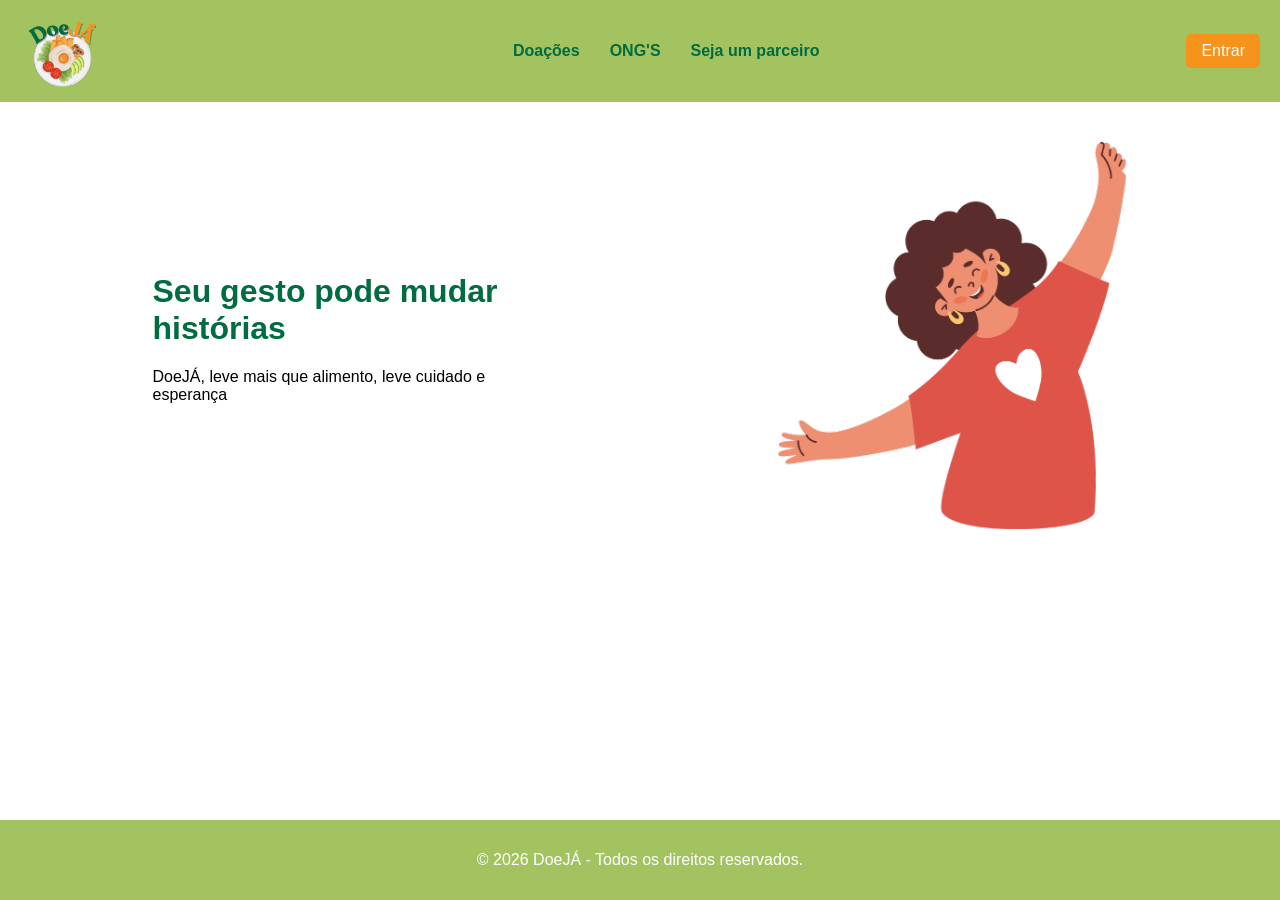
<file: index.html>
<!DOCTYPE html>
<html lang="pt-br">
<head>
    <meta charset="UTF-8">
    <meta name="viewport" content="width=device-width, initial-scale=1.0">
    <link rel="stylesheet" href="style.css">
    <title>DoeJÁ</title>
</head>
<body>

    <header>    
        <div id="cabecalho">
            <a href="index.html"><img src="assets/logo.svg" alt="Logo DoeJÁ"></a>
            <nav id="menu">
                <ul>
                    <li><a href="doacoes.html">Doações</a></li>
                    <li><a href="#">ONG'S</a></li>
                    <li><a href="parceiro.html">Seja um parceiro</a></li>
                </ul>
            </nav>
            <a href="login.html" id="btn-entrar">Entrar</a>
        </div>
    </header>

    <main>
        <div id="conteudo">
            <div>
                <h1>Seu gesto pode mudar histórias</h1>
                <p>DoeJÁ, leve mais que alimento, leve cuidado e esperança</p>
            </div>
            <img src="assets/mulher.svg" alt="Imagem">
        </div>
    </main>

    <footer>
        <div id="rodape">
            <p>&copy; 2026 DoeJÁ - Todos os direitos reservados.</p>
        </div>
    </footer>

</body>
</html>
</file>
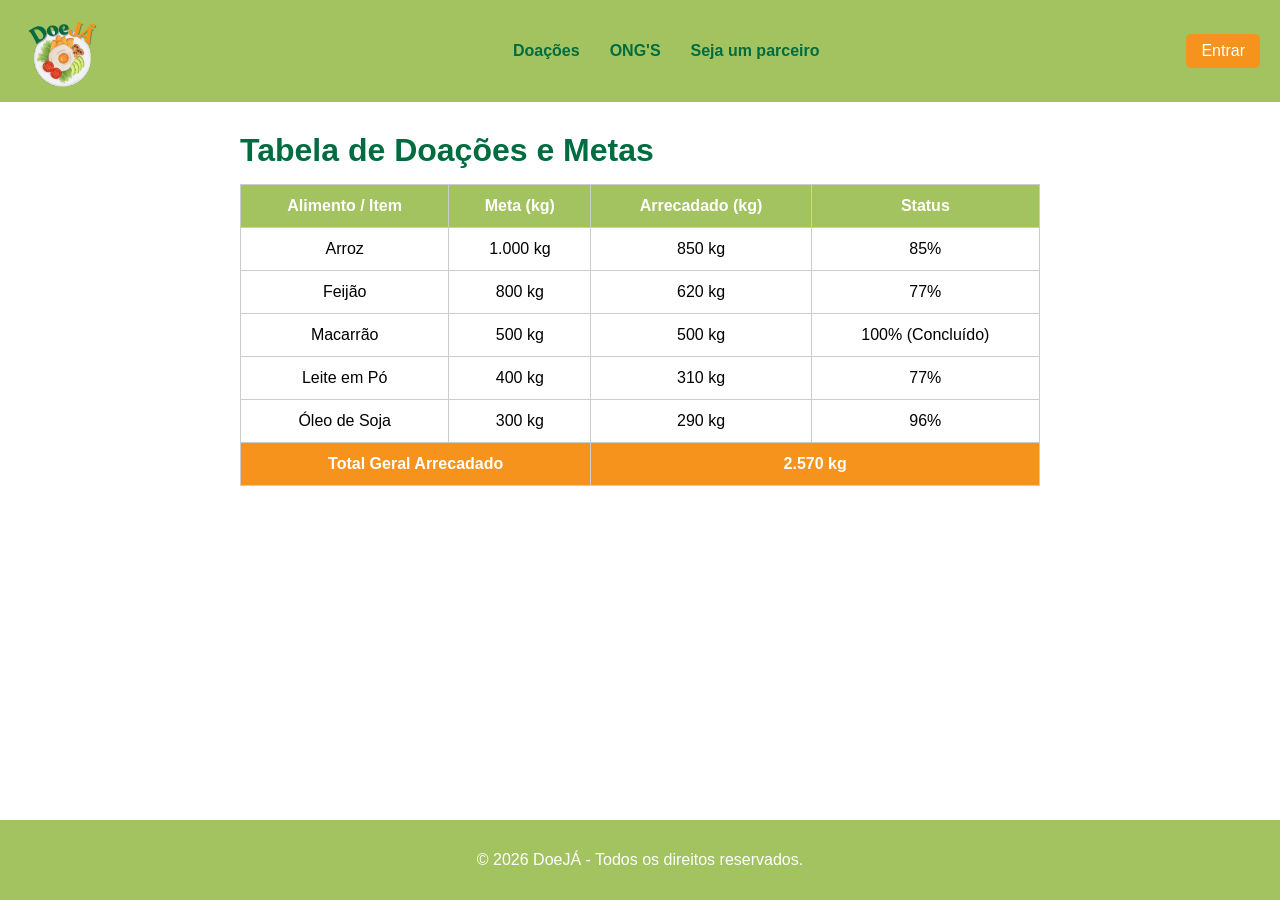
<file: doacoes.html>
<!DOCTYPE html>
<html lang="pt-br">
<head>
    <meta charset="UTF-8">
    <meta name="viewport" content="width=device-width, initial-scale=1.0">
    <link rel="stylesheet" href="style.css">
    <title>Doações - DoeJÁ</title>
</head>
<body>

    <header>    
        <div id="cabecalho">
            <a href="index.html"><img src="assets/logo.svg" alt="Logo DoeJÁ"></a>
            <nav id="menu">
                <ul>
                    <li><a href="doacoes.html">Doações</a></li>
                    <li><a href="#">ONG'S</a></li>
                    <li><a href="parceiro.html">Seja um parceiro</a></li>
                </ul>
            </nav>
            <a href="login.html" id="btn-entrar">Entrar</a>
        </div>
    </header>

    <main>
        <div class="secao-pagina">
            <h1>Tabela de Doações e Metas</h1>

            <table class="tabela-doacoes">
                <thead>
                    <tr>
                        <th>Alimento / Item</th>
                        <th>Meta (kg)</th>
                        <th>Arrecadado (kg)</th>
                        <th>Status</th>
                    </tr>
                </thead>
                <tbody>
                    <tr>
                        <td>Arroz</td>
                        <td>1.000 kg</td>
                        <td>850 kg</td>
                        <td>85%</td>
                    </tr>
                    <tr>
                        <td>Feijão</td>
                        <td>800 kg</td>
                        <td>620 kg</td>
                        <td>77%</td>
                    </tr>
                    <tr>
                        <td>Macarrão</td>
                        <td>500 kg</td>
                        <td>500 kg</td>
                        <td>100% (Concluído)</td>
                    </tr>
                    <tr>
                        <td>Leite em Pó</td>
                        <td>400 kg</td>
                        <td>310 kg</td>
                        <td>77%</td>
                    </tr>
                    <tr>
                        <td>Óleo de Soja</td>
                        <td>300 kg</td>
                        <td>290 kg</td>
                        <td>96%</td>
                    </tr>
                </tbody>
                <tfoot>
                    <tr>
                        <td colspan="2">Total Geral Arrecadado</td>
                        <td colspan="2">2.570 kg</td>
                    </tr>
                </tfoot>
            </table>
        </div>
    </main>

    <footer>
        <div id="rodape">
            <p>&copy; 2026 DoeJÁ - Todos os direitos reservados.</p>
        </div>
    </footer>

</body>
</html>
</file>
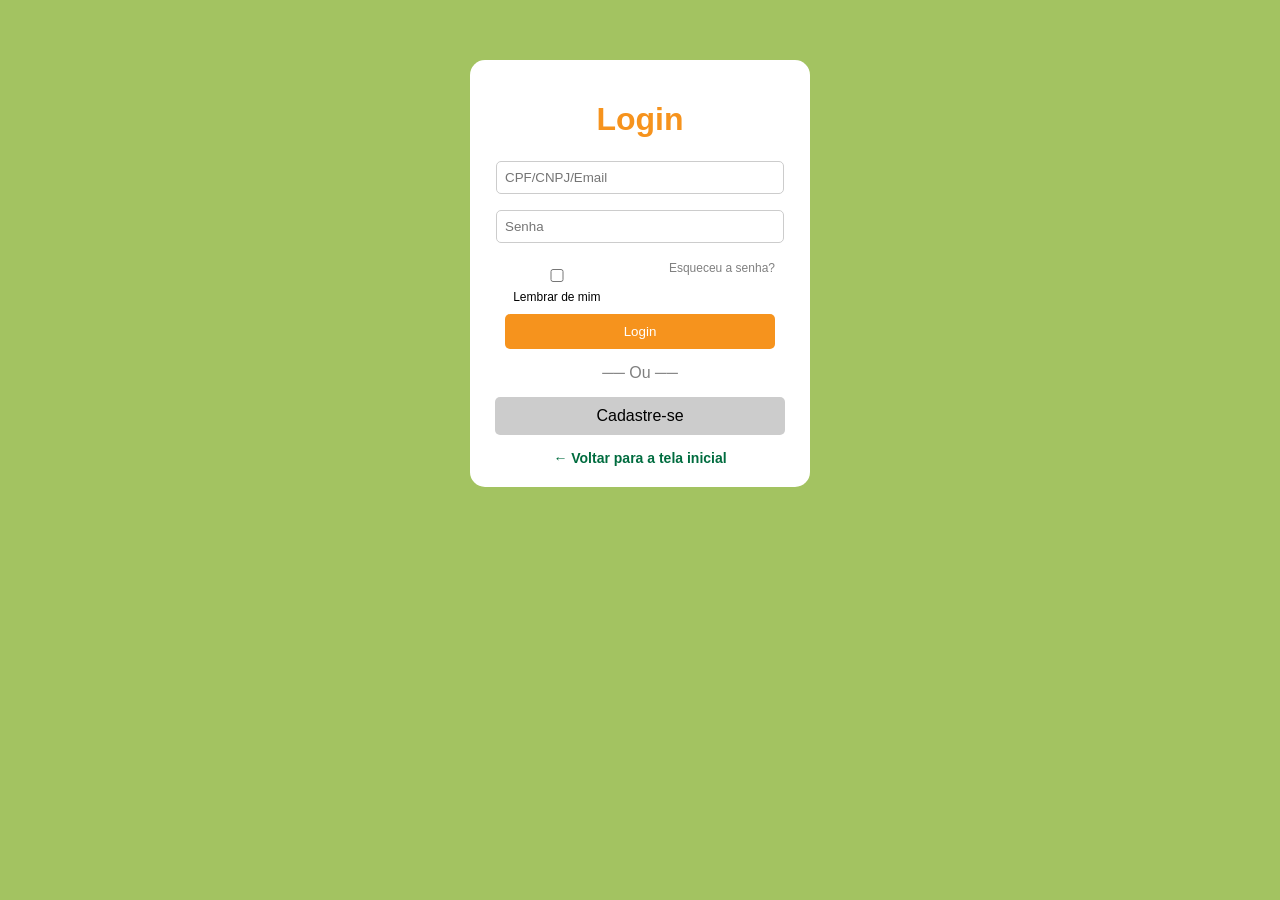
<file: login.html>
<!DOCTYPE html>
<html lang="pt-br">
<head>
    <meta charset="UTF-8">
    <meta name="viewport" content="width=device-width, initial-scale=1.0">
    <link rel="stylesheet" href="style.css">
    <title>Login - DoeJÁ</title>
</head>
<body class="pagina-login">

    <div class="card-login">
        <h1>Login</h1>

        <form action="#" method="post">
            <input type="text" placeholder="CPF/CNPJ/Email" required>
            
            <input type="password" placeholder="Senha" required>

            <div class="opcoes-login">
                <label>
                    <input type="checkbox"> Lembrar de mim
                </label>
                <a href="#">Esqueceu a senha?</a>
            </div>

            <button type="submit" class="btn-login">Login</button>

            <p class="divisor">── Ou ──</p>

            <a href="#" class="btn-cadastro">Cadastre-se</a>
        </form>

        <a href="index.html" class="btn-voltar">← Voltar para a tela inicial</a>
    </div>

</body>
</html>
</file>
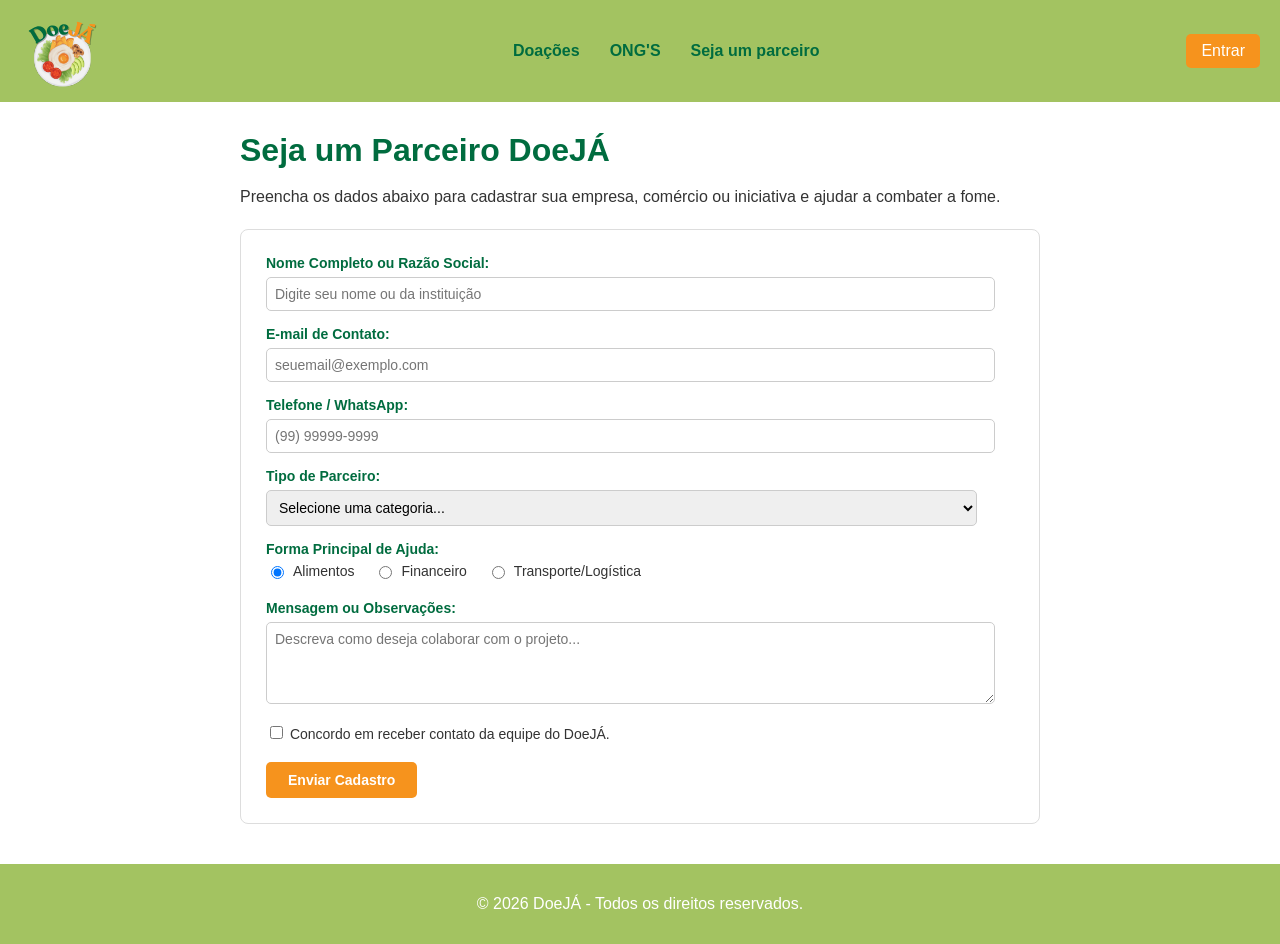
<file: parceiro.html>
<!DOCTYPE html>
<html lang="pt-br">
<head>
    <meta charset="UTF-8">
    <meta name="viewport" content="width=device-width, initial-scale=1.0">
    <link rel="stylesheet" href="style.css">
    <title>Seja um Parceiro - DoeJÁ</title>
</head>
<body>

    <header>    
        <div id="cabecalho">
            <a href="index.html"><img src="assets/logo.svg" alt="Logo DoeJÁ"></a>
            <nav id="menu">
                <ul>
                    <li><a href="doacoes.html">Doações</a></li>
                    <li><a href="#">ONG'S</a></li>
                    <li><a href="parceiro.html">Seja um parceiro</a></li>
                </ul>
            </nav>
            <a href="login.html" id="btn-entrar">Entrar</a>
        </div>
    </header>

    <main>
        <div class="secao-pagina">
            <h1>Seja um Parceiro DoeJÁ</h1>
            <p>Preencha os dados abaixo para cadastrar sua empresa, comércio ou iniciativa e ajudar a combater a fome.</p>

            <form action="#" method="post" class="form-parceiro">
                <div class="campo">
                    <label for="nome">Nome Completo ou Razão Social:</label>
                    <input type="text" id="nome" name="nome" placeholder="Digite seu nome ou da instituição" required>
                </div>

                <div class="campo">
                    <label for="email">E-mail de Contato:</label>
                    <input type="email" id="email" name="email" placeholder="seuemail@exemplo.com" required>
                </div>

                <div class="campo">
                    <label for="telefone">Telefone / WhatsApp:</label>
                    <input type="tel" id="telefone" name="telefone" placeholder="(99) 99999-9999" required>
                </div>

                <div class="campo">
                    <label for="tipo">Tipo de Parceiro:</label>
                    <select id="tipo" name="tipo" required>
                        <option value="">Selecione uma categoria...</option>
                        <option value="empresa">Empresa / Comércio</option>
                        <option value="supermercado">Supermercado ou Mercearia</option>
                        <option value="produtor">Produtor Rural / Feirante</option>
                        <option value="voluntario">Voluntário Individual</option>
                    </select>
                </div>

                <div class="campo">
                    <label>Forma Principal de Ajuda:</label>
                    <div class="opcoes-radio">
                        <label><input type="radio" name="ajuda" value="alimentos" checked> Alimentos</label>
                        <label><input type="radio" name="ajuda" value="financeiro"> Financeiro</label>
                        <label><input type="radio" name="ajuda" value="transporte"> Transporte/Logística</label>
                    </div>
                </div>

                <div class="campo">
                    <label for="mensagem">Mensagem ou Observações:</label>
                    <textarea id="mensagem" name="mensagem" rows="4" placeholder="Descreva como deseja colaborar com o projeto..."></textarea>
                </div>

                <div class="campo-termos">
                    <label>
                        <input type="checkbox" required> Concordo em receber contato da equipe do DoeJÁ.
                    </label>
                </div>

                <div class="botoes-form">
                    <button type="submit" class="btn-enviar">Enviar Cadastro</button>
                </div>
            </form>
        </div>
    </main>

    <footer>
        <div id="rodape">
            <p>&copy; 2026 DoeJÁ - Todos os direitos reservados.</p>
        </div>
    </footer>

</body>
</html>
</file>
<file: style.css>
body {
    margin: 0;
    font-family: Arial;
    min-height: 100vh;
    display: flex;
    flex-direction: column;
}

main {
    flex: 1;
}

/* Cabeçalho */
#cabecalho {
    background-color: #a3c361;
    display: flex;
    justify-content: space-between;
    align-items: center;
    padding: 10px 20px;
}

#menu ul {
    list-style: none;
    display: flex;
}

#menu li {
    margin: 0 15px;
}

#menu a {
    text-decoration: none;
    color: #006c3f;
    font-weight: bold;
}

#btn-entrar {
    background-color: #f6931d;
    color: white;
    text-decoration: none;
    padding: 8px 15px;
    border-radius: 5px;
}

/* Conteúdo da página */
#conteudo {
    display: flex;
    justify-content: space-around;
    align-items: center;
    padding: 40px;
}

#conteudo h1 {
    color: #006c3f;
    width: 400px;
}

#conteudo p {
    width: 400px;
    margin-top: 10px;
}

#conteudo img {
    width: 350px;
}

/* Rodapé */
#rodape {
    background-color: #a3c361;
    text-align: center;
    padding: 15px;
    color: white;
}

/* Tela de Login */
.pagina-login {
    background-color: #a3c361;
}

.card-login {
    background-color: white;
    width: 300px;
    margin: 60px auto;
    padding: 20px;
    border-radius: 15px;
    text-align: center;
}

.card-login h1 {
    color: #f6931d;
    margin-bottom: 15px;
}

.card-login input {
    width: 90%;
    padding: 8px;
    margin: 8px 0;
    border: 1px solid #ccc;
    border-radius: 5px;
}

.opcoes-login {
    display: flex;
    justify-content: space-between;
    font-size: 12px;
    margin: 10px 15px;
}

.opcoes-login a {
    text-decoration: none;
    color: gray;
}

.btn-login {
    background-color: #f6931d;
    color: white;
    border: none;
    padding: 10px;
    width: 90%;
    border-radius: 5px;
    cursor: pointer;
}

.divisor {
    margin: 15px 0;
    color: gray;
}

.btn-cadastro {
    display: inline-block;
    background-color: #ccc;
    color: black;
    text-decoration: none;
    padding: 10px;
    width: 90%;
    border-radius: 5px;
}

.btn-voltar {
    display: inline-block;
    margin-top: 15px;
    color: #006c3f;
    text-decoration: none;
    font-size: 14px;
    font-weight: bold;
}

/* Estilos gerais para seções das páginas */
.secao-pagina {
    max-width: 800px;
    margin: 30px auto 40px auto;
    padding: 0 20px;
}

.secao-pagina h1 {
    color: #006c3f;
    margin-bottom: 8px;
}

.secao-pagina p {
    color: #333;
    line-height: 1.5;
    margin-bottom: 20px;
}

.secao-pagina h2 {
    color: #f6931d;
    margin-top: 25px;
    margin-bottom: 12px;
}

/* Tabela de Doações */
.tabela-doacoes {
    width: 100%;
    border-collapse: collapse;
    background-color: white;
    margin-top: 15px;
}

.tabela-doacoes th,
.tabela-doacoes td {
    border: 1px solid #ccc;
    padding: 12px;
    text-align: center;
}

.tabela-doacoes th {
    background-color: #a3c361;
    color: white;
}

.tabela-doacoes tfoot {
    background-color: #f6931d;
    color: white;
    font-weight: bold;
}

/* Formulário Seja um Parceiro */
.form-parceiro {
    background-color: white;
    border: 1px solid #ddd;
    border-radius: 8px;
    padding: 25px;
}

.campo {
    margin-bottom: 15px;
}

.campo label {
    display: block;
    font-weight: bold;
    color: #006c3f;
    margin-bottom: 6px;
    font-size: 14px;
}

.campo input[type="text"],
.campo input[type="email"],
.campo input[type="tel"],
.campo select,
.campo textarea {
    width: 95%;
    padding: 8px;
    border: 1px solid #ccc;
    border-radius: 5px;
    font-size: 14px;
    font-family: Arial;
}

.opcoes-radio {
    display: flex;
    gap: 20px;
    margin-top: 5px;
}

.opcoes-radio label {
    font-weight: normal;
    color: #333;
    display: flex;
    align-items: center;
    gap: 6px;
    cursor: pointer;
}

.campo-termos {
    margin: 15px 0 20px 0;
    font-size: 14px;
    color: #333;
}

.btn-enviar {
    background-color: #f6931d;
    color: white;
    border: none;
    padding: 10px 22px;
    border-radius: 5px;
    font-weight: bold;
    font-size: 14px;
    cursor: pointer;
}
</file>
